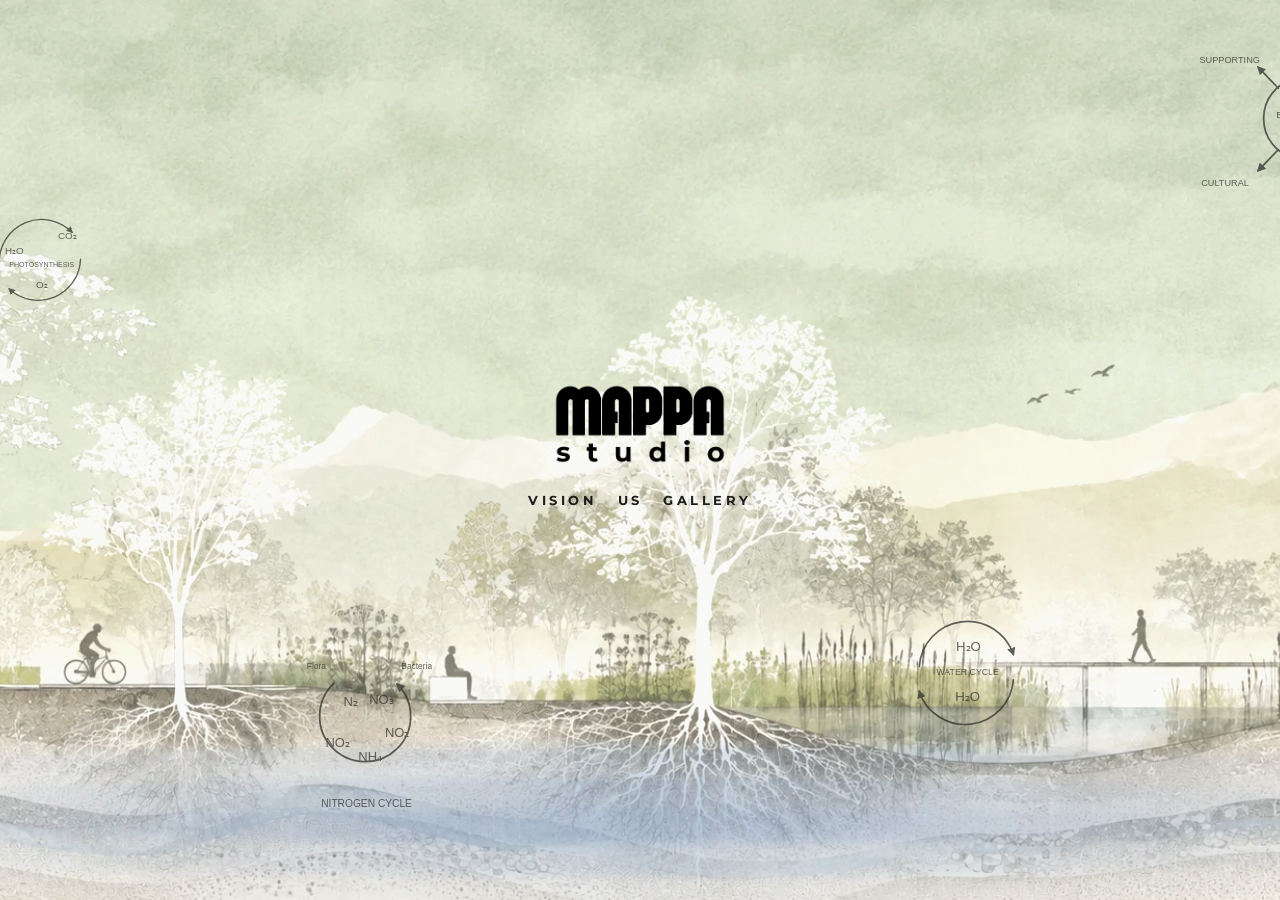
<file: index.html>
<!doctype html>
<html lang="it">
<head>
  <meta name="robots" content="noindex,nofollow">
  <meta charset="utf-8">
  <meta name="viewport" content="width=device-width, initial-scale=1">
  <meta name="description" content="MAPPA Studio — paesaggi, visioni, persone, immagini.">
  <title>MAPPA Studio</title>
  <link rel="preconnect" href="https://fonts.googleapis.com">
  <link rel="preconnect" href="https://fonts.gstatic.com" crossorigin>
  <link href="https://fonts.googleapis.com/css2?family=Montserrat:wght@400;500;600&display=swap" rel="stylesheet">
  <link rel="stylesheet" href="./assets/base.css">
</head>
<body class="home-page">
  <main class="hero-home" aria-label="Homepage MAPPA Studio">
    <div class="hero-canvas">
      <img class="hero-base" src="./assets/mappa-studio-hero-v2.webp" alt="Sezione paesaggistica illustrata di MAPPA Studio.">
      <div class="hero-soften" aria-hidden="true"></div>

      <div class="season-cycle" aria-hidden="true">
        <span class="season season-spring"></span>
        <span class="season season-summer"></span>
        <span class="season season-autumn"></span>
        <span class="season season-winter"></span>
      </div>

      <div class="precipitation precipitation-rain" aria-hidden="true"></div>
      <div class="precipitation precipitation-snow" aria-hidden="true"></div>

      <div class="subsurface-water" aria-hidden="true">
        <span class="groundwave groundwave-a"></span>
        <span class="groundwave groundwave-b"></span>
        <span class="groundwave groundwave-c"></span>
      </div>

      <div class="infiltration-zone" aria-hidden="true">
        <span class="infiltration infiltration-1"></span>
        <span class="infiltration infiltration-2"></span>
        <span class="infiltration infiltration-3"></span>
        <span class="infiltration infiltration-4"></span>
        <span class="infiltration infiltration-5"></span>
      </div>

      <div class="hero-graphics" aria-hidden="true">
        <img class="graphic graphic-photosynthesis" src="./assets/graphic-photosynthesis.svg" alt="">
        <img class="graphic graphic-ecosystem" src="./assets/graphic-ecosystem.svg" alt="">
        <img class="graphic graphic-nitrogen" src="./assets/graphic-nitrogen.svg" alt="">
        <img class="graphic graphic-water" src="./assets/graphic-water.svg" alt="">
        <img class="graphic graphic-nutrient" src="./assets/graphic-nutrient.svg" alt="">
      </div>

      <div class="hero-brand">
        <a href="./" class="brand-link" aria-label="MAPPA Studio Home">
          <img src="./assets/mappa-studio-logo.png" alt="MAPPA Studio" class="hero-logo">
        </a>
        <nav class="hero-nav" aria-label="Navigazione principale">
          <a href="./vision/">Vision</a>
          <a href="./us/">Us</a>
          <a href="./gallery/">Gallery</a>
        </nav>
      </div>
    </div>
  </main>
</body>
</html>
</file>
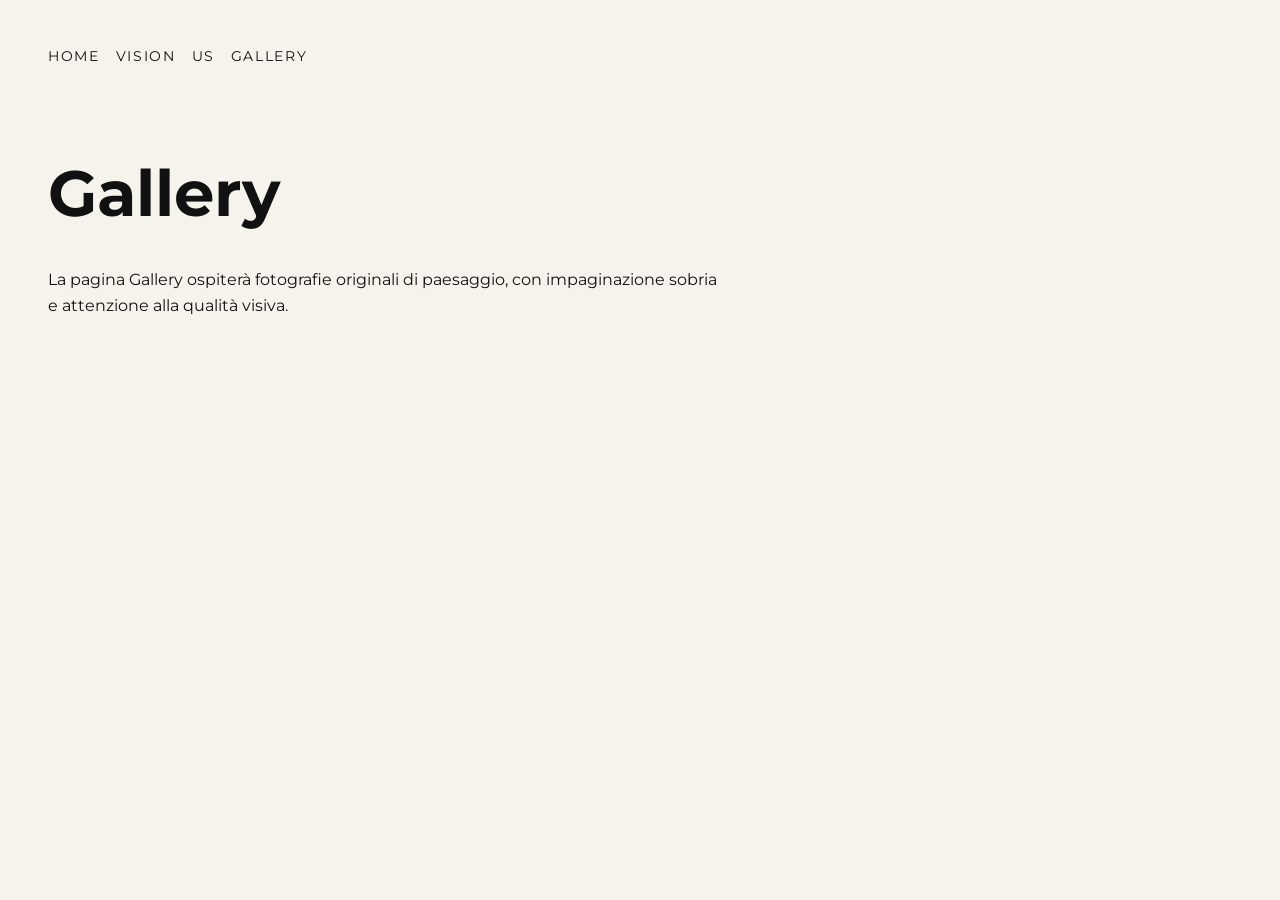
<file: gallery/index.html>
<!doctype html>
<html lang="it">
<head>
  <meta name="robots" content="noindex,nofollow">
  <meta charset="utf-8">
  <meta name="viewport" content="width=device-width, initial-scale=1">
  <meta name="description" content="MAPPA Studio — pagina in lavorazione.">
  <title>Gallery | MAPPA Studio</title>
  <link rel="preconnect" href="https://fonts.googleapis.com">
  <link rel="preconnect" href="https://fonts.gstatic.com" crossorigin>
  <link href="https://fonts.googleapis.com/css2?family=Montserrat:wght@400;500;600&display=swap" rel="stylesheet">
  <link rel="stylesheet" href="../assets/base.css">
</head>
<body>
  <main class="page-shell">
    <nav aria-label="Navigazione principale">
      <a href="../">Home</a>
      <a href="../vision/">Vision</a>
      <a href="../us/">Us</a>
      <a href="../gallery/">Gallery</a>
    </nav>
    <h1>Gallery</h1>
    <p>La pagina Gallery ospiterà fotografie originali di paesaggio, con impaginazione sobria e attenzione alla qualità visiva.</p>
  </main>
</body>
</html>
</file>
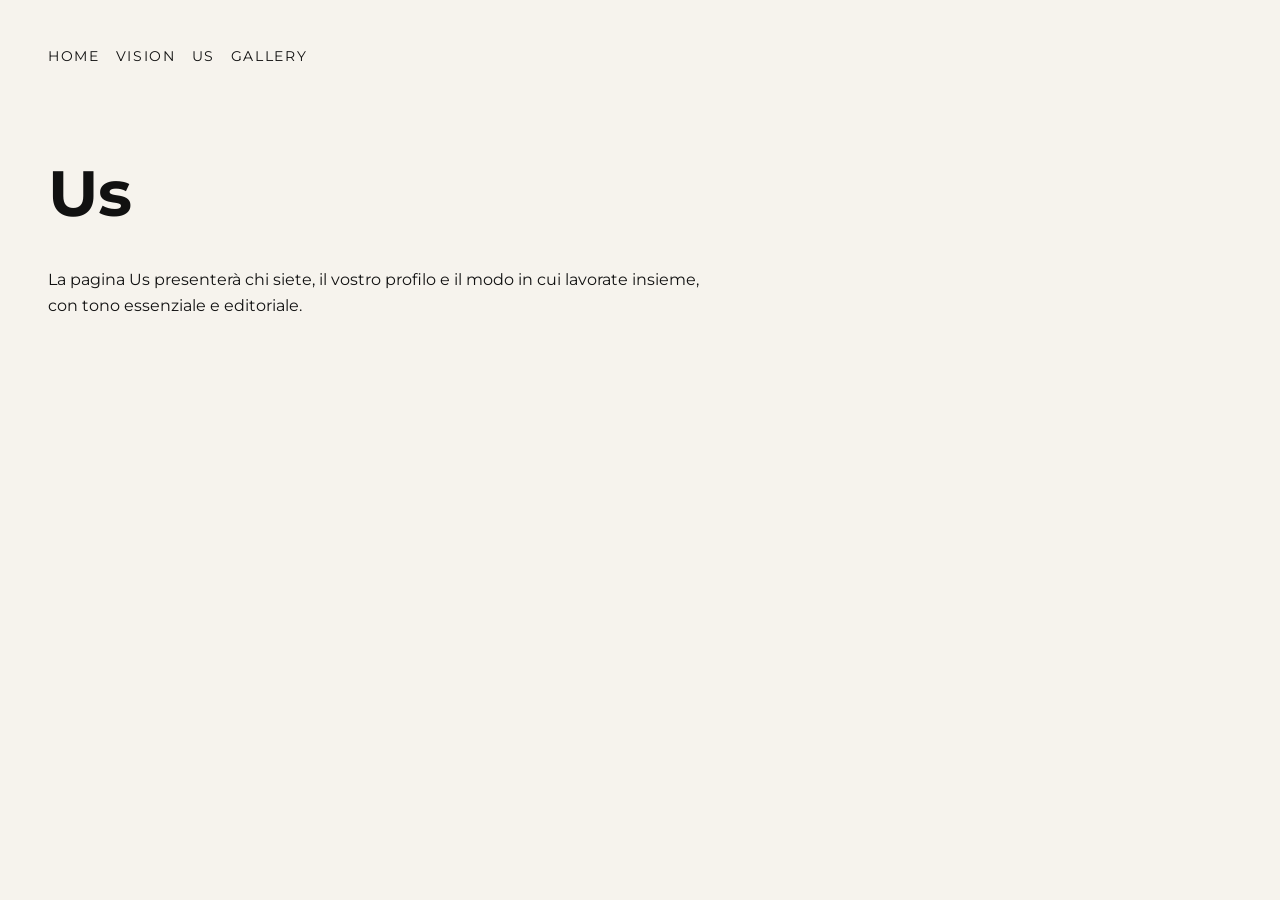
<file: us/index.html>
<!doctype html>
<html lang="it">
<head>
  <meta name="robots" content="noindex,nofollow">
  <meta charset="utf-8">
  <meta name="viewport" content="width=device-width, initial-scale=1">
  <meta name="description" content="MAPPA Studio — pagina in lavorazione.">
  <title>Us | MAPPA Studio</title>
  <link rel="preconnect" href="https://fonts.googleapis.com">
  <link rel="preconnect" href="https://fonts.gstatic.com" crossorigin>
  <link href="https://fonts.googleapis.com/css2?family=Montserrat:wght@400;500;600&display=swap" rel="stylesheet">
  <link rel="stylesheet" href="../assets/base.css">
</head>
<body>
  <main class="page-shell">
    <nav aria-label="Navigazione principale">
      <a href="../">Home</a>
      <a href="../vision/">Vision</a>
      <a href="../us/">Us</a>
      <a href="../gallery/">Gallery</a>
    </nav>
    <h1>Us</h1>
    <p>La pagina Us presenterà chi siete, il vostro profilo e il modo in cui lavorate insieme, con tono essenziale e editoriale.</p>
  </main>
</body>
</html>
</file>
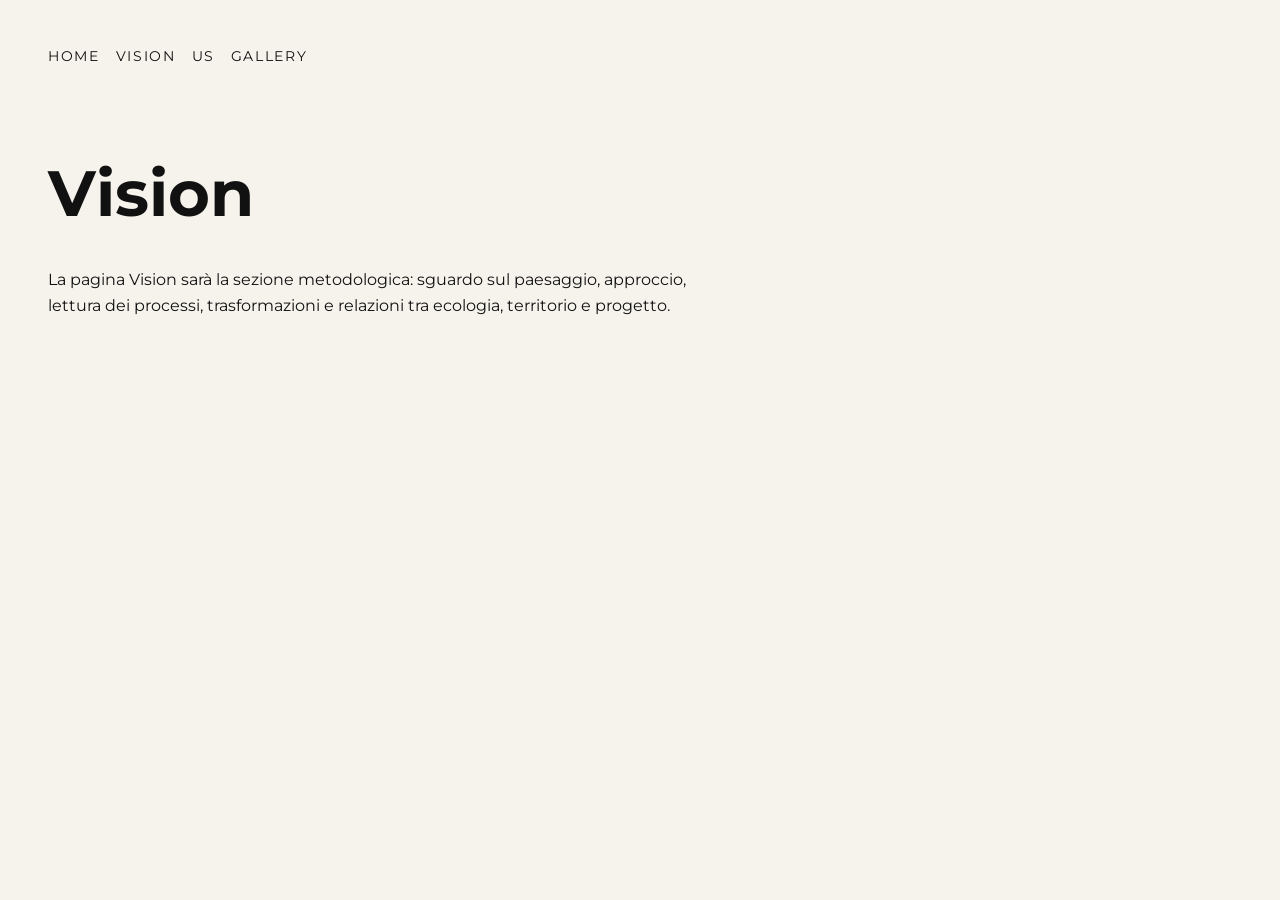
<file: vision/index.html>
<!doctype html>
<html lang="it">
<head>
  <meta name="robots" content="noindex,nofollow">
  <meta charset="utf-8">
  <meta name="viewport" content="width=device-width, initial-scale=1">
  <meta name="description" content="MAPPA Studio — pagina in lavorazione.">
  <title>Vision | MAPPA Studio</title>
  <link rel="preconnect" href="https://fonts.googleapis.com">
  <link rel="preconnect" href="https://fonts.gstatic.com" crossorigin>
  <link href="https://fonts.googleapis.com/css2?family=Montserrat:wght@400;500;600&display=swap" rel="stylesheet">
  <link rel="stylesheet" href="../assets/base.css">
</head>
<body>
  <main class="page-shell">
    <nav aria-label="Navigazione principale">
      <a href="../">Home</a>
      <a href="../vision/">Vision</a>
      <a href="../us/">Us</a>
      <a href="../gallery/">Gallery</a>
    </nav>
    <h1>Vision</h1>
    <p>La pagina Vision sarà la sezione metodologica: sguardo sul paesaggio, approccio, lettura dei processi, trasformazioni e relazioni tra ecologia, territorio e progetto.</p>
  </main>
</body>
</html>
</file>
<file: assets/base.css>
:root {
  color-scheme: light;
  --ink: #111111;
  --paper: #f6f3ed;
  --water: rgba(125, 158, 201, 0.34);
  --water-strong: rgba(119, 150, 193, 0.48);
}

*, *::before, *::after { box-sizing: border-box; }
html, body { margin: 0; min-height: 100%; }
body {
  background: var(--paper);
  color: var(--ink);
  font-family: "Montserrat", system-ui, sans-serif;
}
a { color: inherit; }

.home-page { overflow-x: hidden; }
.hero-home {
  min-height: 100svh;
  display: grid;
  place-items: center;
}

.hero-canvas {
  position: relative;
  width: 100%;
  min-height: 100svh;
  overflow: hidden;
  background: var(--paper);
}

.hero-base,
.hero-soften,
.season-cycle,
.precipitation,
.subsurface-water,
.infiltration-zone,

/* Cicli scientifici: layer separato dal paesaggio originale. */
.hero-graphics {
  position: absolute;
  z-index: 5;
  left: 50%; top: 50%;
  width: max(100%, 209.815svh);
  height: max(100%, 47.661vw);
  transform: translate(-50%, -50%);
  pointer-events: none;
}
.graphic { display: block; position: absolute; height: auto; transform: translate(-50%,-50%); opacity: .76; }
.graphic-photosynthesis { left: 18.3%; top: 28.9%; width: 6.0%; }
.graphic-ecosystem { left: 85.2%; top: 13.2%; width: 13.6%; }
.graphic-nitrogen { left: 35.5%; top: 81.8%; width: 7.6%; }
.graphic-water { left: 67.3%; top: 74.7%; width: 7.0%; }
.graphic-nutrient { left: 94.3%; top: 80.0%; width: 7.6%; }
@media (max-width:900px) {
  .hero-graphics { width: 100%; height: 100%; }
}

.hero-brand {
  position: absolute;
  inset: 0;
}

.hero-base {
  width: 100%;
  height: 100%;
  object-fit: cover;
  object-position: center;
  pointer-events: none;
  user-select: none;
  filter: brightness(1.08) saturate(0.92) contrast(0.96);
  opacity: 0.9;
}

.hero-soften {
  background: rgba(246, 243, 237, 0.10);
  pointer-events: none;
}

.season {
  position: absolute;
  inset: 0;
  opacity: 0;
  mix-blend-mode: multiply;
}

.season-spring {
  background:
    radial-gradient(circle at 44% 64%, rgba(184, 208, 122, 0.16), transparent 22%),
    linear-gradient(180deg, rgba(196, 219, 160, 0.12), rgba(130, 160, 113, 0.04) 58%, transparent 100%);
  animation: seasonSpring 28s infinite;
}
.season-summer {
  background:
    radial-gradient(circle at 68% 70%, rgba(190, 178, 89, 0.14), transparent 20%),
    linear-gradient(180deg, rgba(227, 217, 146, 0.12), rgba(218, 191, 114, 0.06) 58%, transparent 100%);
  animation: seasonSummer 28s infinite;
}
.season-autumn {
  background:
    radial-gradient(circle at 25% 75%, rgba(188, 140, 73, 0.14), transparent 18%),
    linear-gradient(180deg, rgba(204, 185, 122, 0.12), rgba(176, 118, 72, 0.07) 62%, transparent 100%);
  animation: seasonAutumn 28s infinite;
}
.season-winter {
  background:
    linear-gradient(180deg, rgba(221, 229, 235, 0.22), rgba(166, 189, 212, 0.08) 52%, transparent 100%),
    radial-gradient(circle at 80% 20%, rgba(255,255,255,0.22), transparent 25%);
  animation: seasonWinter 28s infinite;
}

.precipitation { opacity: 0; pointer-events: none; }
.precipitation-rain {
  background-image:
    linear-gradient(180deg, rgba(255,255,255,0.0) 0%, rgba(255,255,255,0.08) 15%, rgba(255,255,255,0.0) 100%),
    repeating-linear-gradient(100deg,
      rgba(255,255,255,0) 0 34px,
      rgba(255,255,255,0.16) 34px 36px,
      rgba(255,255,255,0) 36px 72px);
  background-size: 100% 100%, 180px 180px;
  mix-blend-mode: screen;
  animation: rainPhase 28s infinite, rainDrift 1s linear infinite;
}
.precipitation-snow {
  background-image:
    radial-gradient(circle, rgba(255,255,255,0.72) 0 1.2px, transparent 1.6px),
    radial-gradient(circle, rgba(255,255,255,0.58) 0 1.7px, transparent 2px);
  background-size: 120px 120px, 170px 170px;
  background-position: 10px -10px, 40px -40px;
  mix-blend-mode: screen;
  animation: snowPhase 28s infinite, snowFall 10s linear infinite;
}

.subsurface-water { opacity: 0.84; pointer-events: none; }
.groundwave {
  position: absolute;
  left: -8%;
  right: -8%;
  height: 11%;
  border-radius: 50%;
  background: linear-gradient(90deg, rgba(140,170,208,0.0), var(--water), rgba(140,170,208,0.0));
  filter: blur(6px);
  mix-blend-mode: multiply;
}
.groundwave-a { bottom: 6.2%; animation: groundwaterMove 11s ease-in-out infinite; }
.groundwave-b { bottom: 2.6%; opacity: 0.76; animation: groundwaterMoveReverse 13s ease-in-out infinite; }
.groundwave-c { bottom: -0.8%; opacity: 0.54; animation: groundwaterMove 17s ease-in-out infinite reverse; }

.infiltration-zone {
  mask-image: linear-gradient(180deg, transparent 0 52%, rgba(0,0,0,0.55) 66%, rgba(0,0,0,1) 100%);
  -webkit-mask-image: linear-gradient(180deg, transparent 0 52%, rgba(0,0,0,0.55) 66%, rgba(0,0,0,1) 100%);
  pointer-events: none;
}
.infiltration {
  position: absolute;
  top: 49%;
  width: 3%;
  height: 29%;
  border-radius: 999px;
  background: linear-gradient(180deg, rgba(160,190,218,0) 0%, rgba(141,173,210,0.10) 20%, rgba(122,156,199,0.38) 52%, rgba(122,156,199,0) 100%);
  filter: blur(3px);
  opacity: 0;
  transform-origin: top center;
}
.infiltration::after {
  content: "";
  position: absolute;
  left: 50%; top: 0;
  transform: translateX(-50%);
  width: 34%; height: 100%;
  border-radius: inherit;
  background: linear-gradient(180deg, rgba(255,255,255,0.0), rgba(255,255,255,0.32), rgba(255,255,255,0.0));
}
.infiltration-1 { left: 12%; animation: infiltrationPulse 8.4s ease-in-out infinite 0s; }
.infiltration-2 { left: 26%; animation: infiltrationPulse 8.4s ease-in-out infinite 1.6s; }
.infiltration-3 { left: 43%; animation: infiltrationPulse 8.4s ease-in-out infinite 2.7s; }
.infiltration-4 { left: 63%; animation: infiltrationPulse 8.4s ease-in-out infinite 0.9s; }
.infiltration-5 { left: 84%; animation: infiltrationPulse 8.4s ease-in-out infinite 2s; }

.hero-brand {
  z-index: 6;
  display: flex;
  flex-direction: column;
  align-items: center;
  justify-content: center;
  gap: 1.2rem;
  top: 42.7%;
  bottom: auto;
  inset-inline: 0;
  height: auto;
  pointer-events: none;
}
.brand-link,
.hero-nav { pointer-events: auto; }
.hero-logo {
  width: min(20.5vw, 10.8rem);
  min-width: 7.2rem;
  height: auto;
  display: block;
}
.hero-nav {
  transform: translateY(0.5rem);
  display: flex;
  gap: clamp(0.65rem, 1.6vw, 1.45rem);
  align-items: center;
  justify-content: center;
  flex-wrap: wrap;
}
.hero-nav a {
  font-family: "Montserrat", system-ui, sans-serif;
  font-size: clamp(0.78rem, 1.02vw, 1rem);
  font-weight: 700;
  letter-spacing: 0.27em;
  text-transform: uppercase;
  text-decoration: none;
  color: rgba(17,17,17,0.95);
}
.hero-nav a:hover,
.hero-nav a:focus-visible {
  opacity: 0.66;
}

.page-shell {
  min-height: 100svh;
  display: flex;
  flex-direction: column;
  padding: clamp(1.5rem, 4vw, 3rem);
  background: var(--paper);
}
.page-shell nav {
  display: flex;
  gap: 1rem;
  flex-wrap: wrap;
}
.page-shell nav a {
  text-decoration: none;
  letter-spacing: 0.12em;
  text-transform: uppercase;
  font-size: 0.86rem;
}
.page-shell h1 { font-size: clamp(2rem, 6vw, 4rem); margin: 10vh 0 0.3em; }
.page-shell p { max-width: 62ch; line-height: 1.6; }

@keyframes seasonSpring { 0%, 18%, 100% { opacity: 0.48; } 24%, 94% { opacity: 0; } }
@keyframes seasonSummer { 0%, 18% { opacity: 0; } 25%, 43% { opacity: 0.38; } 49%, 100% { opacity: 0; } }
@keyframes seasonAutumn { 0%, 43% { opacity: 0; } 50%, 68% { opacity: 0.42; } 74%, 100% { opacity: 0; } }
@keyframes seasonWinter { 0%, 68% { opacity: 0; } 75%, 93% { opacity: 0.48; } 100% { opacity: 0.16; } }
@keyframes rainPhase { 0%, 17%, 100% { opacity: 0; } 20%, 34% { opacity: 0.24; } 38%, 72% { opacity: 0; } 76%, 88% { opacity: 0.14; } }
@keyframes rainDrift { from { background-position: 0 0, 0 0; } to { background-position: 0 0, -18px 90px; } }
@keyframes snowPhase { 0%, 67% { opacity: 0; } 75%, 92% { opacity: 0.42; } 100% { opacity: 0; } }
@keyframes snowFall { from { background-position: 10px -10px, 40px -40px; } to { background-position: 20px 120px, 52px 150px; } }
@keyframes groundwaterMove { 0%,100% { transform: translateX(-2%) scaleX(1); } 50% { transform: translateX(2%) scaleX(1.02); } }
@keyframes groundwaterMoveReverse { 0%,100% { transform: translateX(2%) scaleX(0.98); } 50% { transform: translateX(-3%) scaleX(1.02); } }
@keyframes infiltrationPulse {
  0%, 16%, 100% { opacity: 0; transform: translateY(-4%) scaleY(0.85); }
  24% { opacity: 0.34; transform: translateY(0) scaleY(1); }
  44% { opacity: 0.12; transform: translateY(5%) scaleY(1.1); }
  58% { opacity: 0; transform: translateY(10%) scaleY(1.18); }
}

@media (max-width: 900px) {
  .hero-canvas { min-height: auto; aspect-ratio: 1817 / 866; }
  .hero-brand { top: 41%; gap: 0.9rem; }
  .hero-logo { width: min(29vw, 9rem); min-width: 6.8rem; }
  .hero-nav { gap: 0.55rem 0.8rem; }
  .hero-nav a { font-size: clamp(0.72rem, 2.2vw, 0.92rem); letter-spacing: 0.26em; }
}

@media (prefers-reduced-motion: reduce) {
  .season,
  .precipitation,
  .groundwave,
  .infiltration { animation: none !important; }
  .precipitation,
  .infiltration { opacity: 0 !important; }
  .season-spring { opacity: 0.14; }
}
</file>
